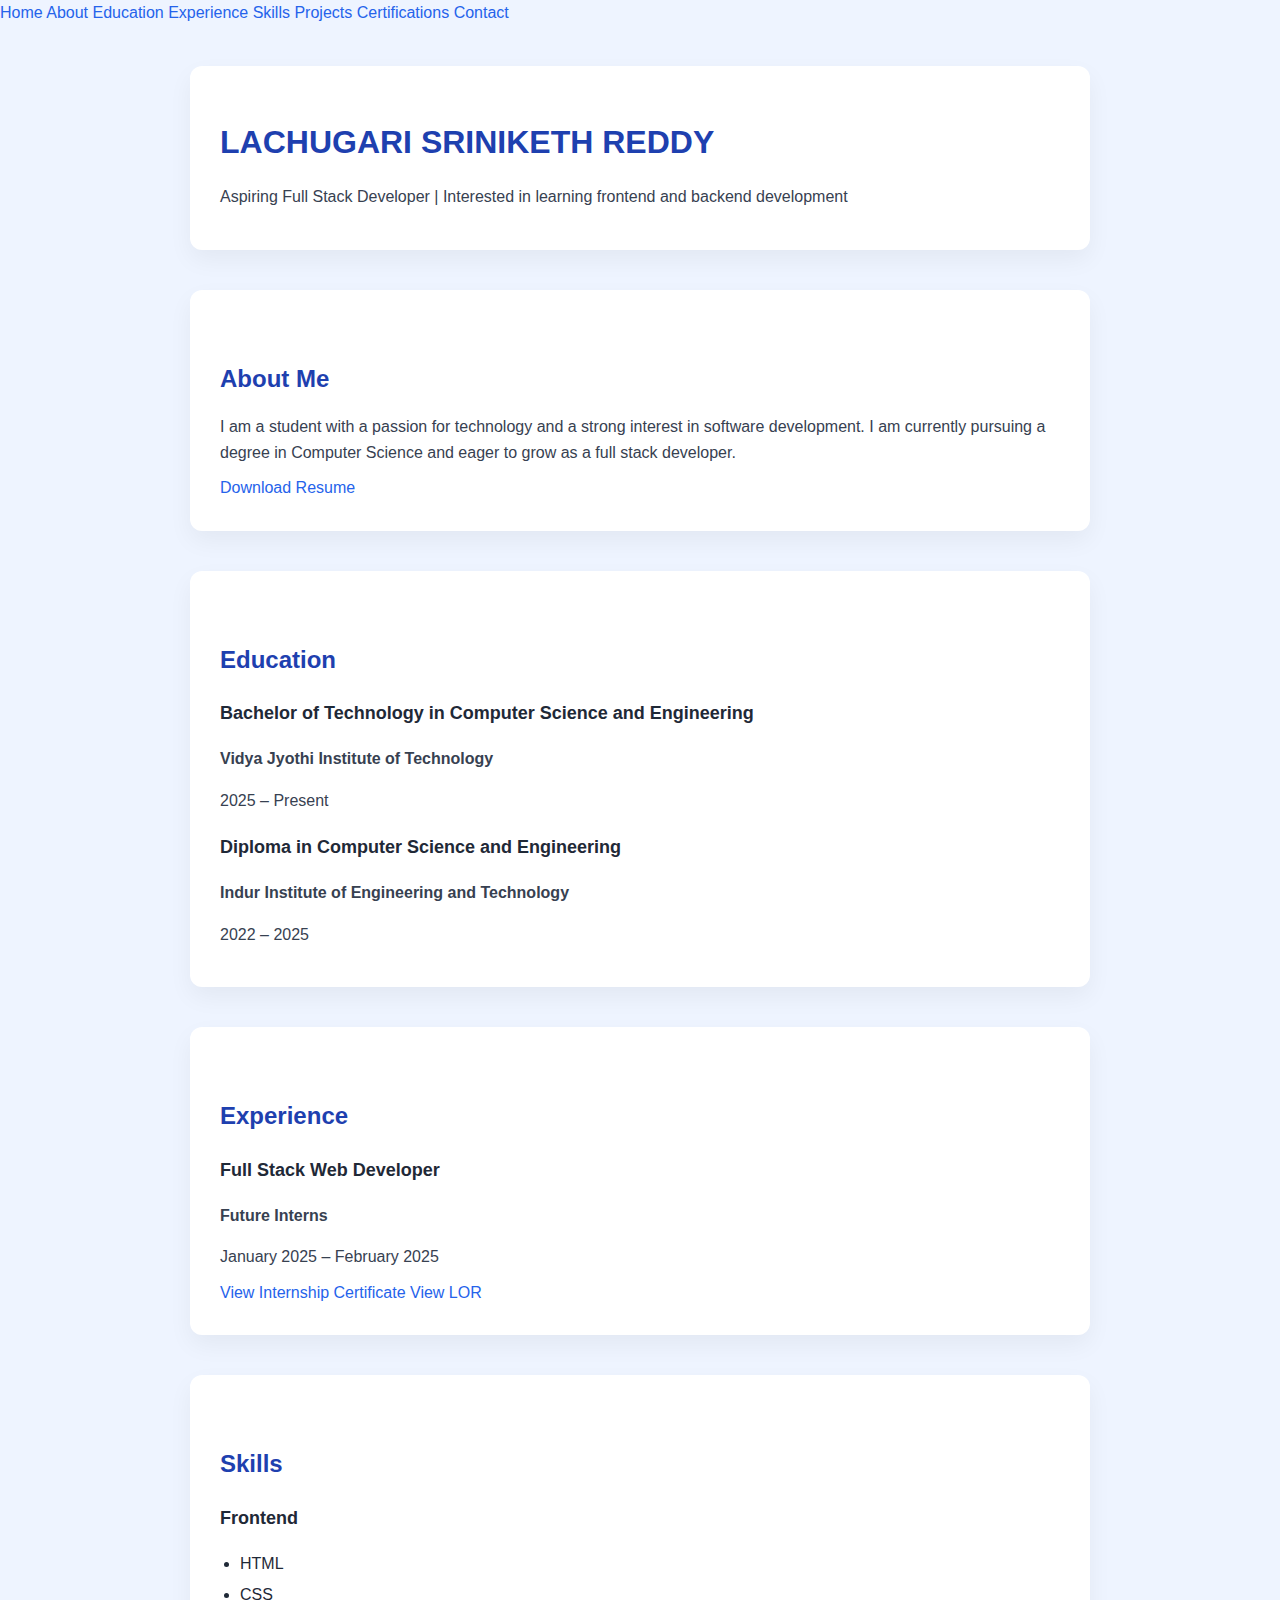
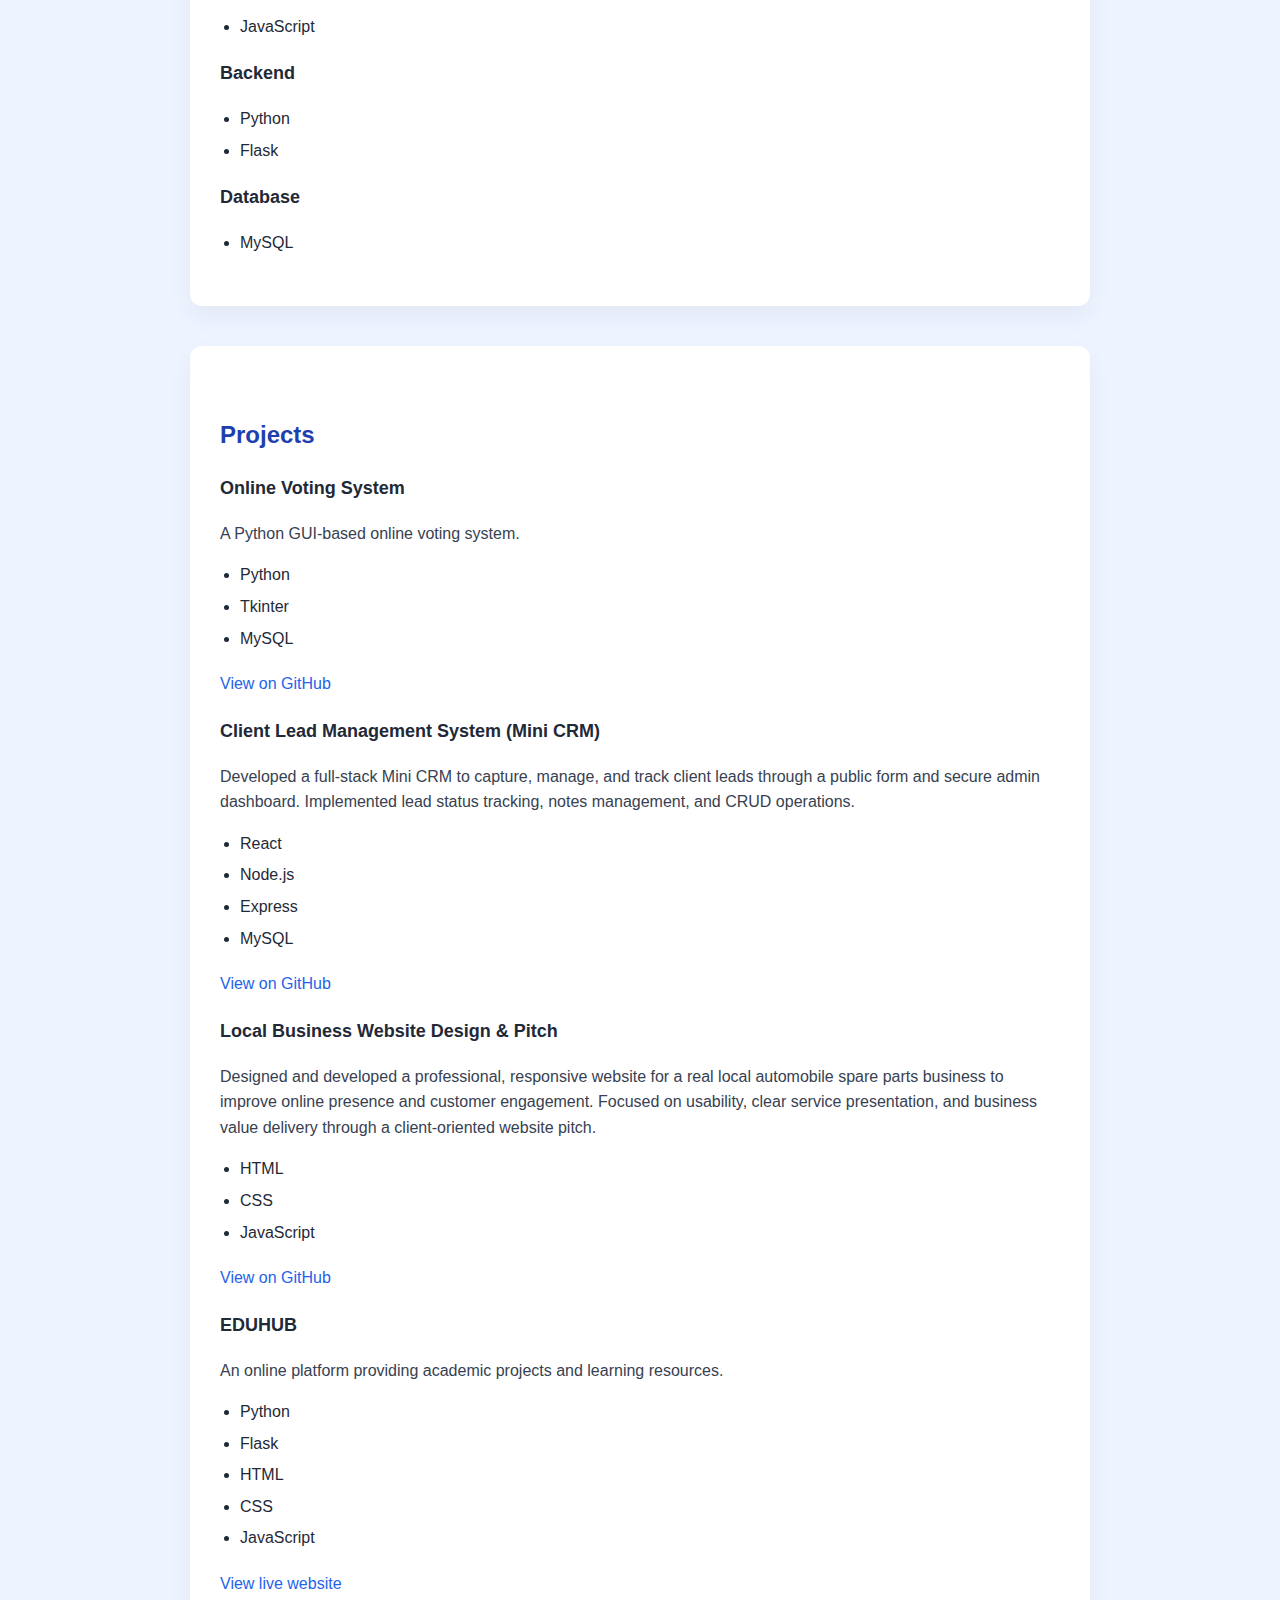
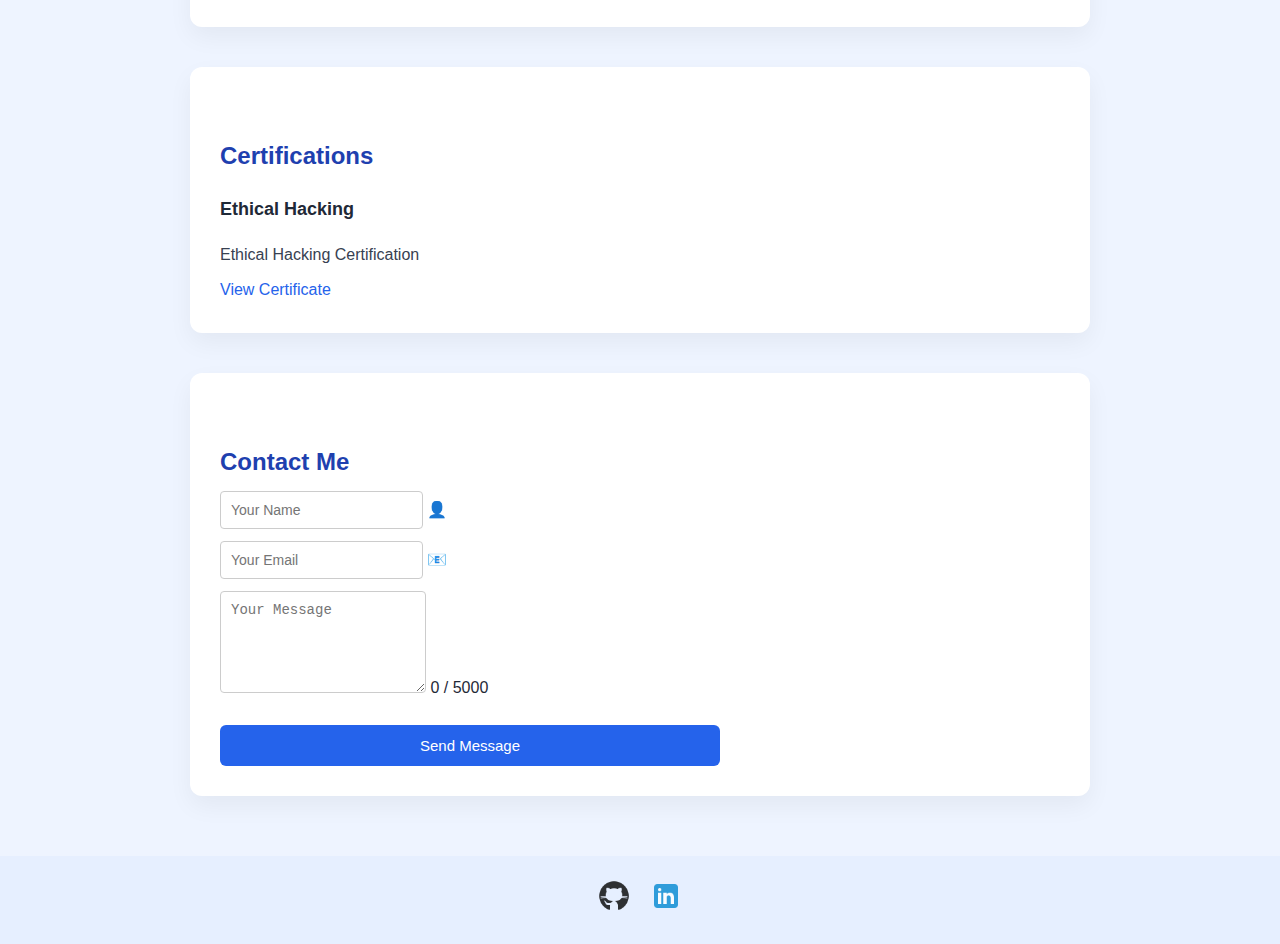
<file: index.html>
<!DOCTYPE html>
<html lang="en">

<head>
    <meta charset="UTF-8">
    <meta name="viewport" content="width=device-width, initial-scale=1.0">
    <meta name="description" content="L. Sriniketh Reddy - Aspiring Full Stack Developer Portfolio">
    <title>L. Sriniketh Reddy | Portfolio</title>
    <link rel="stylesheet" href="static/style.css">
    <script src="https://web3forms.com/client/script.js" async defer></script>
</head>

<body>

    <!-- Navigation Bar -->
    <nav class="nav-bar">
        <a href="#home">Home</a>
        <a href="#about">About</a>
        <a href="#education">Education</a>
        <a href="#experience">Experience</a>
        <a href="#skills">Skills</a>
        <a href="#projects">Projects</a>
        <a href="#certifications">Certifications</a>
        <a href="#contact">Contact</a>
    </nav>

    <!-- Home -->
    <section id="home">
        <h1>LACHUGARI SRINIKETH REDDY</h1>
        <p>Aspiring Full Stack Developer | Interested in learning frontend and backend development</p>
    </section>

    <!-- About -->
    <section id="about">
        <h2>About Me</h2>
        <p>
            I am a student with a passion for technology and a strong interest in software development.
            I am currently pursuing a degree in Computer Science and eager to grow as a full stack developer.
        </p>
        <a href="assets/LACHUGARI_SRINIKETH_REDDY_RESUME_CSE.pdf" target="_blank" class="btn-resume">Download
            Resume</a>
    </section>

    <!-- Education -->
    <section id="education">
        <h2>Education</h2>
        <div class="cards">
            <div class="card">
                <h3>Bachelor of Technology in Computer Science and Engineering</h3>
                <p><strong>Vidya Jyothi Institute of Technology</strong></p>
                <p>2025 – Present</p>
            </div>
            <div class="card">
                <h3>Diploma in Computer Science and Engineering</h3>
                <p><strong>Indur Institute of Engineering and Technology</strong></p>
                <p>2022 – 2025</p>
            </div>
        </div>
    </section>

    <!-- Experience -->
    <section id="experience">
        <h2>Experience</h2>
        <div class="cards">
            <div class="card experience-card">
                <h3>Full Stack Web Developer</h3>
                <p><strong>Future Interns</strong></p>
                <p class="experience-duration">January 2025 – February 2025</p>
                <div class="experience-buttons">
                    <a href="assets/LACHUGARI SRINIKETH REDDY Internship Certificate.pdf" target="_blank"
                        class="btn-card">View Internship Certificate</a>
                    <a href="assets/LACHUGARI SRINIKETH REDDY LoR.pdf" target="_blank" class="btn-card">View LOR</a>
                </div>
            </div>
        </div>
    </section>

    <!-- Skills -->
    <section id="skills">
        <h2>Skills</h2>
        <div class="cards">
            <div class="card">
                <h3>Frontend</h3>
                <ul>
                    <li>HTML</li>
                    <li>CSS</li>
                    <li>JavaScript</li>
                </ul>
            </div>

            <div class="card">
                <h3>Backend</h3>
                <ul>
                    <li>Python</li>
                    <li>Flask</li>
                </ul>
            </div>

            <div class="card">
                <h3>Database</h3>
                <ul>
                    <li>MySQL</li>
                </ul>
            </div>
        </div>
    </section>

    <!-- Projects -->
    <section id="projects">
        <h2>Projects</h2>
        <div class="cards">
            <div class="card">
                <h3>Online Voting System</h3>
                <p>A Python GUI-based online voting system.</p>
                <ul>
                    <li>Python</li>
                    <li>Tkinter</li>
                    <li>MySQL</li>
                </ul>
                <a href="https://github.com/LSRINIKETHREDDY/Online-Voting-System" target="_blank" class="btn-card">View
                    on GitHub</a>
            </div>
            <div class="card">
                <h3>Client Lead Management System (Mini CRM)</h3>
                <p>Developed a full-stack Mini CRM to capture, manage, and track client leads through a public form and
                    secure admin dashboard. Implemented lead status tracking, notes management, and CRUD operations.</p>
                <ul>
                    <li>React</li>
                    <li>Node.js</li>
                    <li>Express</li>
                    <li>MySQL</li>
                </ul>
                <a href="https://github.com/LSRINIKETHREDDY/FUTURE_FS_02" target="_blank" class="btn-card">View on
                    GitHub</a>
            </div>

            <div class="card">
                <h3>Local Business Website Design &amp; Pitch</h3>
                <p>Designed and developed a professional, responsive website for a real local automobile spare parts
                    business to improve online presence and customer engagement. Focused on usability, clear service
                    presentation, and business value delivery through a client-oriented website pitch.</p>
                <ul>
                    <li>HTML</li>
                    <li>CSS</li>
                    <li>JavaScript</li>
                </ul>
                <a href="https://github.com/LSRINIKETHREDDY/FUTURE_FS_03" target="_blank" class="btn-card">View on
                    GitHub</a>
            </div>

            <div class="card">
                <h3>EDUHUB</h3>
                <p>An online platform providing academic projects and learning resources.</p>
                <ul>
                    <li>Python</li>
                    <li>Flask</li>
                    <li>HTML</li>
                    <li>CSS</li>
                    <li>JavaScript</li>
                </ul>
                <a href="https://eduhub-4gi7.onrender.com/" target="_blank" class="btn-card">View live website</a>
            </div>
        </div>
    </section>

    <!-- Certifications -->
    <section id="certifications">
        <h2>Certifications</h2>
        <div class="cards">
            <div class="card">
                <h3>Ethical Hacking</h3>
                <p>Ethical Hacking Certification</p>
                <a href="assets/ethical_hacking_certificate.pdf" target="_blank" class="btn-card">View
                    Certificate</a>
            </div>
        </div>
    </section>

    <!-- Contact -->
    <section id="contact">
        <h2>Contact Me</h2>

        <!-- Notification -->
        <div id="contact-notification" class="flash-message" style="display:none;"></div>

        <form class="contact-form" id="contactForm">
            <!-- Web3Forms Access Key — Replace with YOUR key from https://web3forms.com -->
            <input type="hidden" name="access_key" value="f708d3bc-1bb0-42b7-98bd-a9ea9c0dce03">
            <input type="hidden" name="subject" value="New Portfolio Contact Message">
            <input type="hidden" name="from_name" value="Portfolio Contact Form">
            <!-- Honeypot spam protection -->
            <input type="checkbox" name="botcheck" class="hidden" style="display:none;">

            <div class="input-group">
                <input type="text" name="name" id="contact-name" placeholder="Your Name" maxlength="100" required>
                <span class="input-icon">👤</span>
            </div>
            <div class="input-group">
                <input type="email" name="email" id="contact-email" placeholder="Your Email" required>
                <span class="input-icon">📧</span>
            </div>
            <div class="input-group">
                <textarea name="message" id="contact-message" rows="5" placeholder="Your Message" maxlength="5000"
                    required></textarea>
                <span class="char-count" id="charCount">0 / 5000</span>
            </div>
            <div class="h-captcha" data-captcha="true"></div>
            <button type="submit" id="contact-submit">
                <span class="btn-text">Send Message</span>
                <span class="btn-loader" style="display:none;">
                    <svg width="20" height="20" viewBox="0 0 24 24" fill="none" xmlns="http://www.w3.org/2000/svg">
                        <circle cx="12" cy="12" r="10" stroke="white" stroke-width="3" stroke-dasharray="31.4 31.4"
                            stroke-linecap="round">
                            <animateTransform attributeName="transform" type="rotate" dur="1s" from="0 12 12"
                                to="360 12 12" repeatCount="indefinite" />
                        </circle>
                    </svg>
                    Sending...
                </span>
            </button>
        </form>
    </section>

    <!-- Footer -->
    <footer>
        <a href="https://github.com/LSRINIKETHREDDY" target="_blank">
            <img src="assets/icons/github.png" alt="GitHub" class="icon-github">
        </a>
        <a href="https://www.linkedin.com/in/lsrinikethreddy/" target="_blank">
            <img src="assets/icons/linkedin.png" alt="LinkedIn" class="icon-linkedin">
        </a>
    </footer>

    <!-- Active Nav + Contact Form Script -->
    <script>
        // ============ ACTIVE NAV HIGHLIGHT ============
        const sections = document.querySelectorAll("section");
        const navLinks = document.querySelectorAll(".nav-bar a");

        window.addEventListener("scroll", () => {
            let current = "";
            const isAtBottom = (window.innerHeight + window.scrollY) >= document.body.offsetHeight - 50;

            if (isAtBottom) {
                current = "contact";
            } else {
                sections.forEach(section => {
                    const sectionTop = section.offsetTop - 100;
                    if (window.scrollY >= sectionTop) {
                        current = section.getAttribute("id");
                    }
                });
            }

            navLinks.forEach(link => {
                link.classList.remove("active");
                if (link.getAttribute("href") === `#${current}`) {
                    link.classList.add("active");
                }
            });
        });

        // ============ CONTACT FORM — WEB3FORMS ============
        const contactForm = document.getElementById("contactForm");
        const submitBtn = document.getElementById("contact-submit");
        const btnText = submitBtn.querySelector(".btn-text");
        const btnLoader = submitBtn.querySelector(".btn-loader");
        const notification = document.getElementById("contact-notification");
        const messageTextarea = document.getElementById("contact-message");
        const charCount = document.getElementById("charCount");

        // Character counter
        messageTextarea.addEventListener("input", () => {
            const len = messageTextarea.value.length;
            charCount.textContent = `${len} / 5000`;
            if (len > 4500) {
                charCount.style.color = "#ff4d4d";
            } else {
                charCount.style.color = "var(--text-dim)";
            }
        });

        // Show notification
        function showNotification(message, type) {
            notification.textContent = message;
            notification.className = `flash-message ${type}`;
            notification.style.display = "block";

            setTimeout(() => {
                notification.style.opacity = "0";
                notification.style.transform = "translateY(-10px)";
                setTimeout(() => {
                    notification.style.display = "none";
                    notification.style.opacity = "1";
                    notification.style.transform = "translateY(0)";
                }, 300);
            }, 5000);
        }

        // AJAX form submission to Web3Forms
        contactForm.addEventListener("submit", async (e) => {
            e.preventDefault();

            // Show loading state
            btnText.style.display = "none";
            btnLoader.style.display = "inline-flex";
            submitBtn.disabled = true;
            submitBtn.style.opacity = "0.7";

            const formData = new FormData(contactForm);
            const jsonData = Object.fromEntries(formData);

            try {
                const response = await fetch("https://api.web3forms.com/submit", {
                    method: "POST",
                    headers: {
                        "Content-Type": "application/json",
                        "Accept": "application/json"
                    },
                    body: JSON.stringify(jsonData)
                });

                const data = await response.json();

                if (data.success) {
                    showNotification("Message sent successfully! I'll get back to you soon. ✨", "success");
                    contactForm.reset();
                    charCount.textContent = "0 / 5000";
                } else {
                    showNotification(data.message || "Something went wrong. Please try again.", "error");
                }
            } catch (error) {
                showNotification("Network error. Please check your connection and try again.", "error");
            } finally {
                btnText.style.display = "inline";
                btnLoader.style.display = "none";
                submitBtn.disabled = false;
                submitBtn.style.opacity = "1";
            }
        });
    </script>

</body>

</html>
</file>
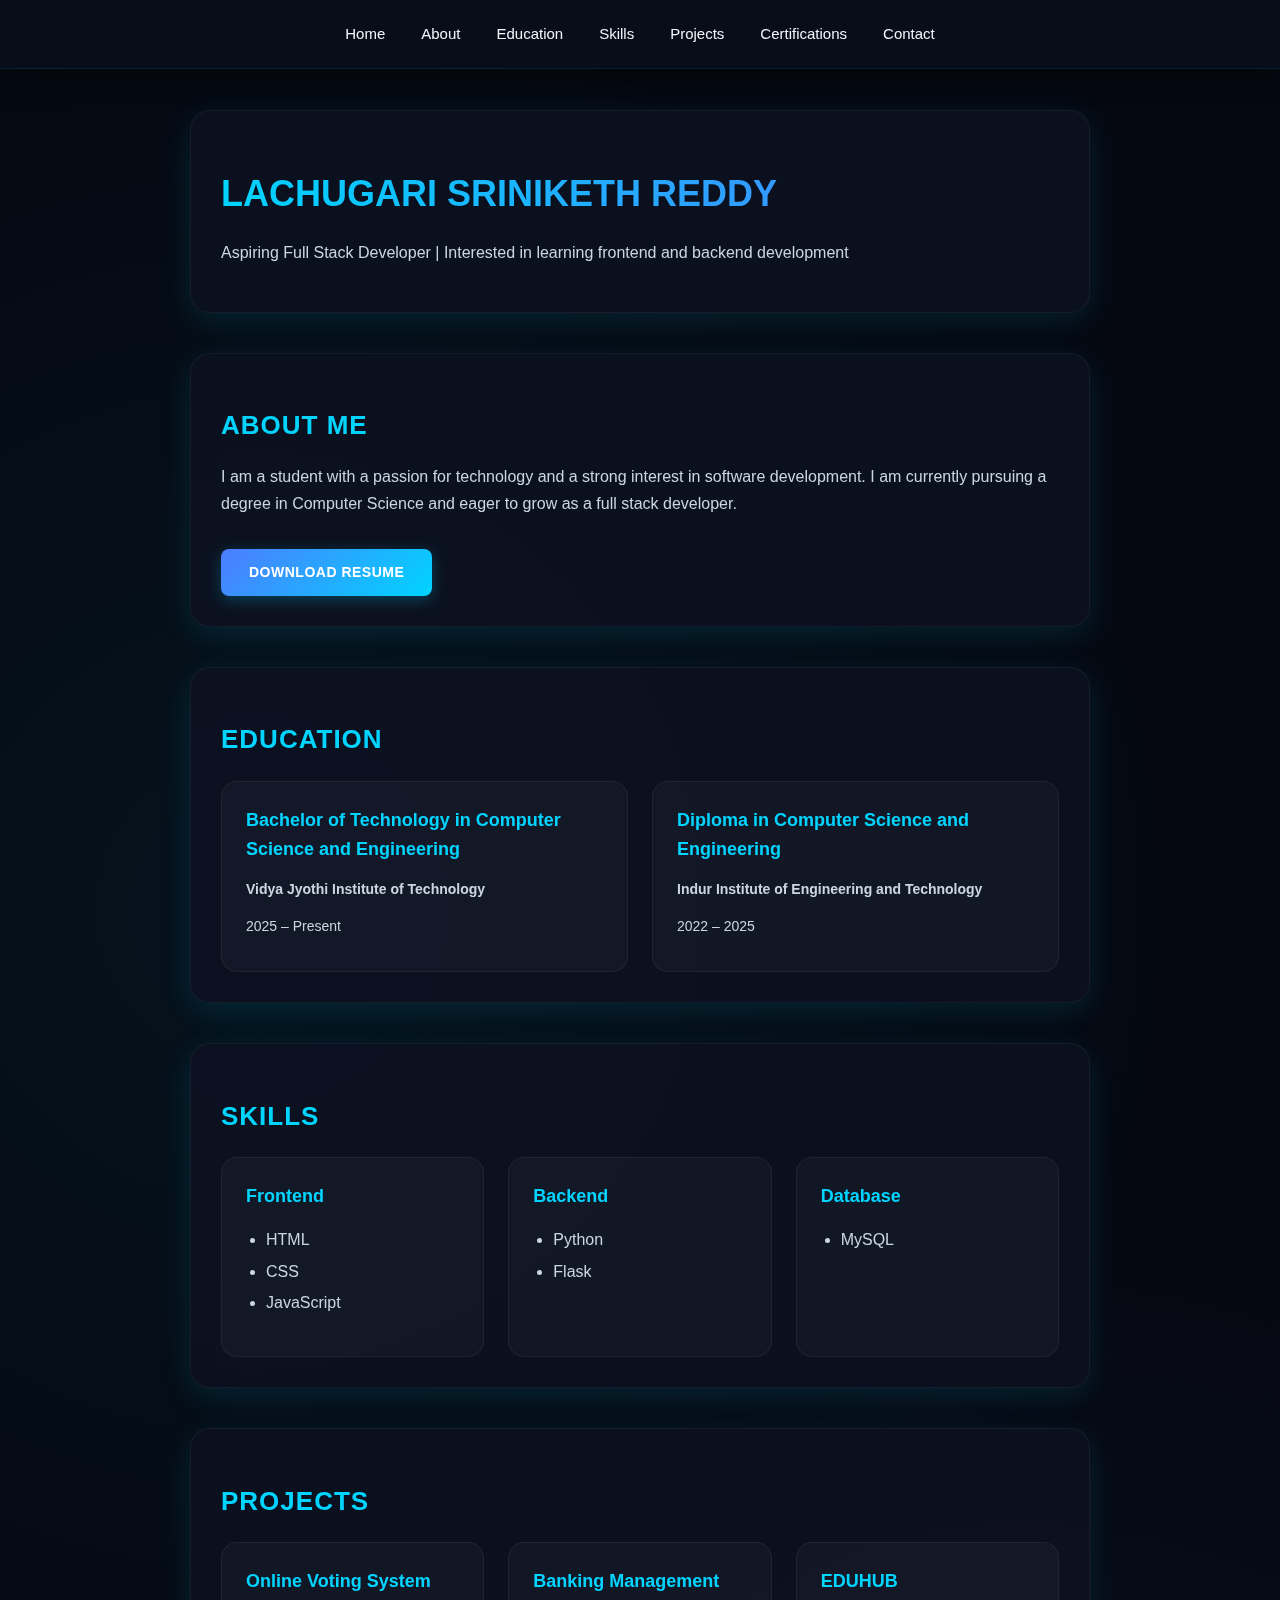
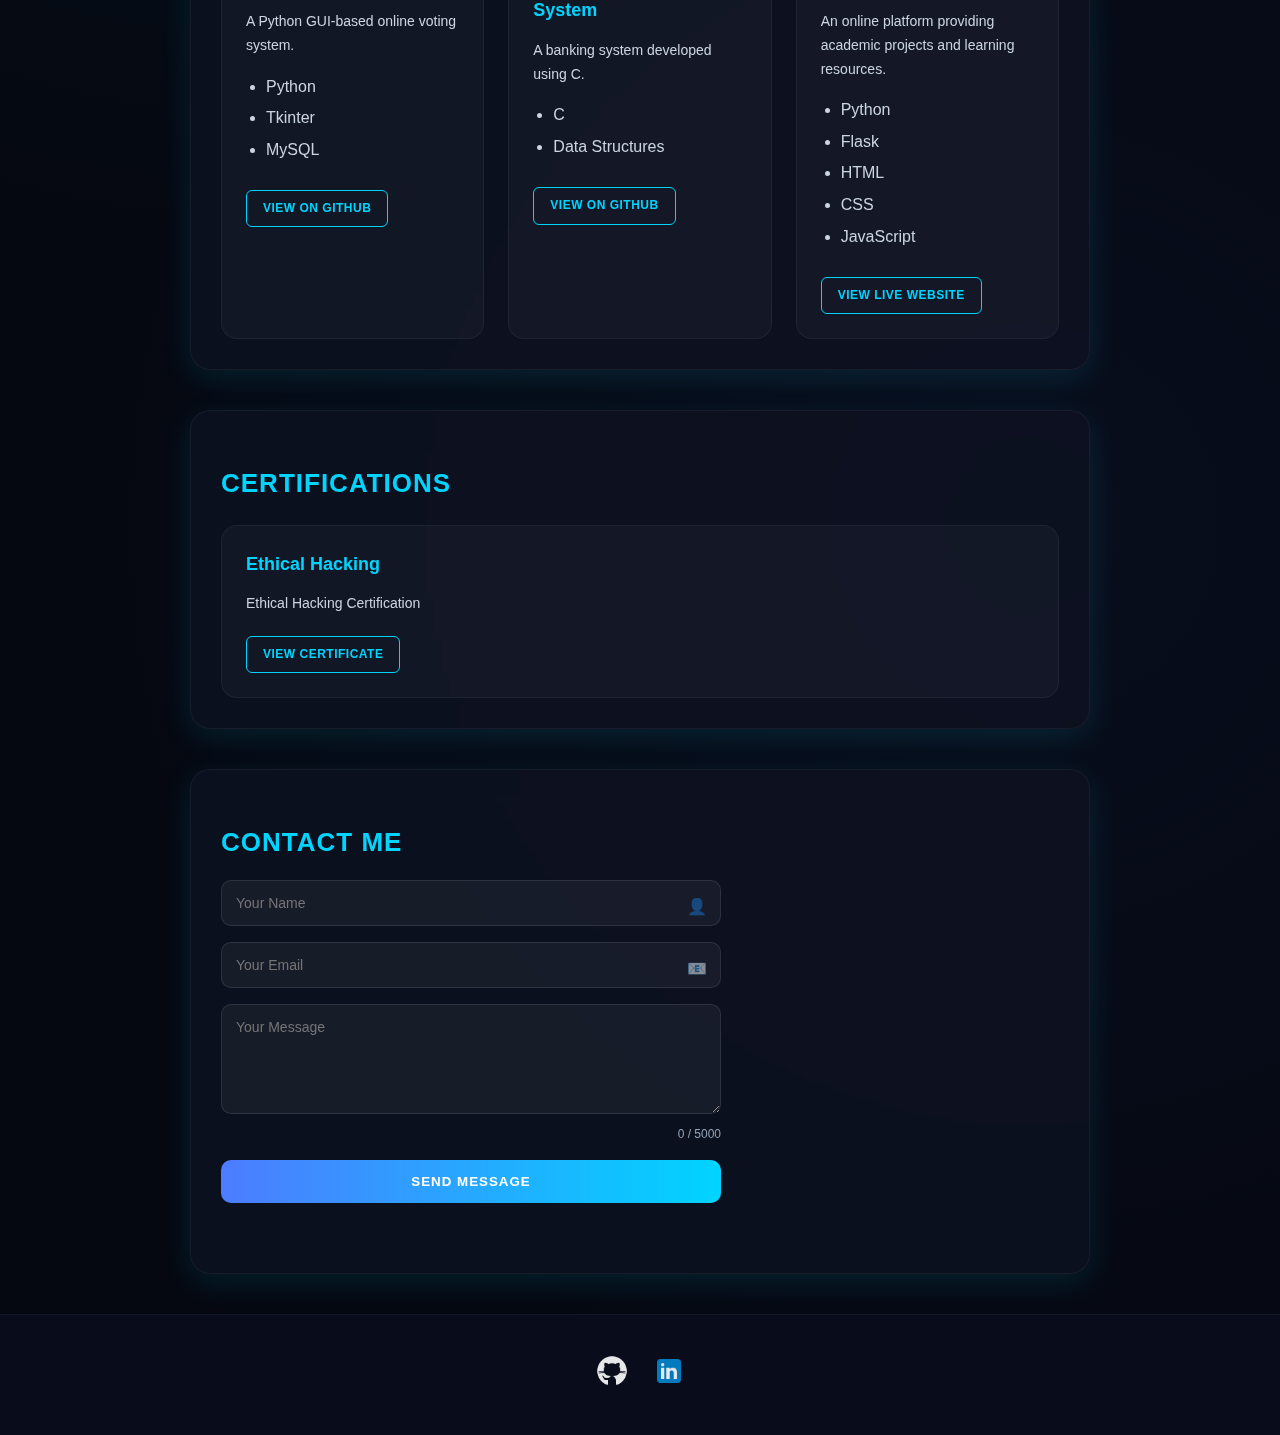
<file: docs/index.html>
<!DOCTYPE html>
<html lang="en">

<head>
    <meta charset="UTF-8">
    <meta name="viewport" content="width=device-width, initial-scale=1.0">
    <meta name="description" content="L. Sriniketh Reddy - Aspiring Full Stack Developer Portfolio">
    <title>L. Sriniketh Reddy | Portfolio</title>
    <link rel="stylesheet" href="static/style.css">
</head>

<body>

    <!-- Navigation Bar -->
    <nav class="nav-bar">
        <a href="#home">Home</a>
        <a href="#about">About</a>
        <a href="#education">Education</a>
        <a href="#skills">Skills</a>
        <a href="#projects">Projects</a>
        <a href="#certifications">Certifications</a>
        <a href="#contact">Contact</a>
    </nav>

    <!-- Home -->
    <section id="home">
        <h1>LACHUGARI SRINIKETH REDDY</h1>
        <p>Aspiring Full Stack Developer | Interested in learning frontend and backend development</p>
    </section>

    <!-- About -->
    <section id="about">
        <h2>About Me</h2>
        <p>
            I am a student with a passion for technology and a strong interest in software development.
            I am currently pursuing a degree in Computer Science and eager to grow as a full stack developer.
        </p>
        <a href="assets/LACHUGARI_SRINIKETH_REDDY_RESUME_CSE.pdf" target="_blank" class="btn-resume">Download
            Resume</a>
    </section>

    <!-- Education -->
    <section id="education">
        <h2>Education</h2>
        <div class="cards">
            <div class="card">
                <h3>Bachelor of Technology in Computer Science and Engineering</h3>
                <p><strong>Vidya Jyothi Institute of Technology</strong></p>
                <p>2025 – Present</p>
            </div>
            <div class="card">
                <h3>Diploma in Computer Science and Engineering</h3>
                <p><strong>Indur Institute of Engineering and Technology</strong></p>
                <p>2022 – 2025</p>
            </div>
        </div>
    </section>

    <!-- Skills -->
    <section id="skills">
        <h2>Skills</h2>
        <div class="cards">
            <div class="card">
                <h3>Frontend</h3>
                <ul>
                    <li>HTML</li>
                    <li>CSS</li>
                    <li>JavaScript</li>
                </ul>
            </div>

            <div class="card">
                <h3>Backend</h3>
                <ul>
                    <li>Python</li>
                    <li>Flask</li>
                </ul>
            </div>

            <div class="card">
                <h3>Database</h3>
                <ul>
                    <li>MySQL</li>
                </ul>
            </div>
        </div>
    </section>

    <!-- Projects -->
    <section id="projects">
        <h2>Projects</h2>
        <div class="cards">
            <div class="card">
                <h3>Online Voting System</h3>
                <p>A Python GUI-based online voting system.</p>
                <ul>
                    <li>Python</li>
                    <li>Tkinter</li>
                    <li>MySQL</li>
                </ul>
                <a href="https://github.com/LSRINIKETHREDDY/Online-Voting-System" target="_blank" class="btn-card">View
                    on GitHub</a>
            </div>

            <div class="card">
                <h3>Banking Management System</h3>
                <p>A banking system developed using C.</p>
                <ul>
                    <li>C</li>
                    <li>Data Structures</li>
                </ul>
                <a href="https://github.com/LSRINIKETHREDDY/Banking-Management-System" target="_blank"
                    class="btn-card">View on GitHub</a>
            </div>

            <div class="card">
                <h3>EDUHUB</h3>
                <p>An online platform providing academic projects and learning resources.</p>
                <ul>
                    <li>Python</li>
                    <li>Flask</li>
                    <li>HTML</li>
                    <li>CSS</li>
                    <li>JavaScript</li>
                </ul>
                <a href="https://eduhub-4gi7.onrender.com/" target="_blank" class="btn-card">View live website</a>
            </div>
        </div>
    </section>

    <!-- Certifications -->
    <section id="certifications">
        <h2>Certifications</h2>
        <div class="cards">
            <div class="card">
                <h3>Ethical Hacking</h3>
                <p>Ethical Hacking Certification</p>
                <a href="assets/ethical_hacking_certificate.pdf" target="_blank" class="btn-card">View
                    Certificate</a>
            </div>
        </div>
    </section>

    <!-- Contact -->
    <section id="contact">
        <h2>Contact Me</h2>

        <!-- Notification -->
        <div id="contact-notification" class="flash-message" style="display:none;"></div>

        <form class="contact-form" id="contactForm">
            <!-- Web3Forms Access Key — Replace with YOUR key from https://web3forms.com -->
            <input type="hidden" name="access_key" value="f708d3bc-1bb0-42b7-98bd-a9ea9c0dce03">
            <input type="hidden" name="subject" value="New Portfolio Contact Message">
            <input type="hidden" name="from_name" value="Portfolio Contact Form">
            <!-- Honeypot spam protection -->
            <input type="checkbox" name="botcheck" class="hidden" style="display:none;">

            <div class="input-group">
                <input type="text" name="name" id="contact-name" placeholder="Your Name" maxlength="100" required>
                <span class="input-icon">👤</span>
            </div>
            <div class="input-group">
                <input type="email" name="email" id="contact-email" placeholder="Your Email" required>
                <span class="input-icon">📧</span>
            </div>
            <div class="input-group">
                <textarea name="message" id="contact-message" rows="5" placeholder="Your Message" maxlength="5000"
                    required></textarea>
                <span class="char-count" id="charCount">0 / 5000</span>
            </div>
            <button type="submit" id="contact-submit">
                <span class="btn-text">Send Message</span>
                <span class="btn-loader" style="display:none;">
                    <svg width="20" height="20" viewBox="0 0 24 24" fill="none" xmlns="http://www.w3.org/2000/svg">
                        <circle cx="12" cy="12" r="10" stroke="white" stroke-width="3" stroke-dasharray="31.4 31.4"
                            stroke-linecap="round">
                            <animateTransform attributeName="transform" type="rotate" dur="1s" from="0 12 12"
                                to="360 12 12" repeatCount="indefinite" />
                        </circle>
                    </svg>
                    Sending...
                </span>
            </button>
        </form>
    </section>

    <!-- Footer -->
    <footer>
        <a href="https://github.com/LSRINIKETHREDDY" target="_blank">
            <img src="assets/icons/github.png" alt="GitHub" class="icon-github">
        </a>
        <a href="https://www.linkedin.com/in/lsrinikethreddy/" target="_blank">
            <img src="assets/icons/linkedin.png" alt="LinkedIn" class="icon-linkedin">
        </a>
    </footer>

    <!-- Active Nav + Contact Form Script -->
    <script>
        // ============ ACTIVE NAV HIGHLIGHT ============
        const sections = document.querySelectorAll("section");
        const navLinks = document.querySelectorAll(".nav-bar a");

        window.addEventListener("scroll", () => {
            let current = "";
            const isAtBottom = (window.innerHeight + window.scrollY) >= document.body.offsetHeight - 50;

            if (isAtBottom) {
                current = "contact";
            } else {
                sections.forEach(section => {
                    const sectionTop = section.offsetTop - 100;
                    if (window.scrollY >= sectionTop) {
                        current = section.getAttribute("id");
                    }
                });
            }

            navLinks.forEach(link => {
                link.classList.remove("active");
                if (link.getAttribute("href") === `#${current}`) {
                    link.classList.add("active");
                }
            });
        });

        // ============ CONTACT FORM — WEB3FORMS ============
        const contactForm = document.getElementById("contactForm");
        const submitBtn = document.getElementById("contact-submit");
        const btnText = submitBtn.querySelector(".btn-text");
        const btnLoader = submitBtn.querySelector(".btn-loader");
        const notification = document.getElementById("contact-notification");
        const messageTextarea = document.getElementById("contact-message");
        const charCount = document.getElementById("charCount");

        // Character counter
        messageTextarea.addEventListener("input", () => {
            const len = messageTextarea.value.length;
            charCount.textContent = `${len} / 5000`;
            if (len > 4500) {
                charCount.style.color = "#ff4d4d";
            } else {
                charCount.style.color = "var(--text-dim)";
            }
        });

        // Show notification
        function showNotification(message, type) {
            notification.textContent = message;
            notification.className = `flash-message ${type}`;
            notification.style.display = "block";

            setTimeout(() => {
                notification.style.opacity = "0";
                notification.style.transform = "translateY(-10px)";
                setTimeout(() => {
                    notification.style.display = "none";
                    notification.style.opacity = "1";
                    notification.style.transform = "translateY(0)";
                }, 300);
            }, 5000);
        }

        // AJAX form submission to Web3Forms
        contactForm.addEventListener("submit", async (e) => {
            e.preventDefault();

            // Show loading state
            btnText.style.display = "none";
            btnLoader.style.display = "inline-flex";
            submitBtn.disabled = true;
            submitBtn.style.opacity = "0.7";

            const formData = new FormData(contactForm);
            const jsonData = Object.fromEntries(formData);

            try {
                const response = await fetch("https://api.web3forms.com/submit", {
                    method: "POST",
                    headers: {
                        "Content-Type": "application/json",
                        "Accept": "application/json"
                    },
                    body: JSON.stringify(jsonData)
                });

                const data = await response.json();

                if (data.success) {
                    showNotification("Message sent successfully! I'll get back to you soon. ✨", "success");
                    contactForm.reset();
                    charCount.textContent = "0 / 5000";
                } else {
                    showNotification(data.message || "Something went wrong. Please try again.", "error");
                }
            } catch (error) {
                showNotification("Network error. Please check your connection and try again.", "error");
            } finally {
                btnText.style.display = "inline";
                btnLoader.style.display = "none";
                submitBtn.disabled = false;
                submitBtn.style.opacity = "1";
            }
        });
    </script>

</body>

</html>
</file>
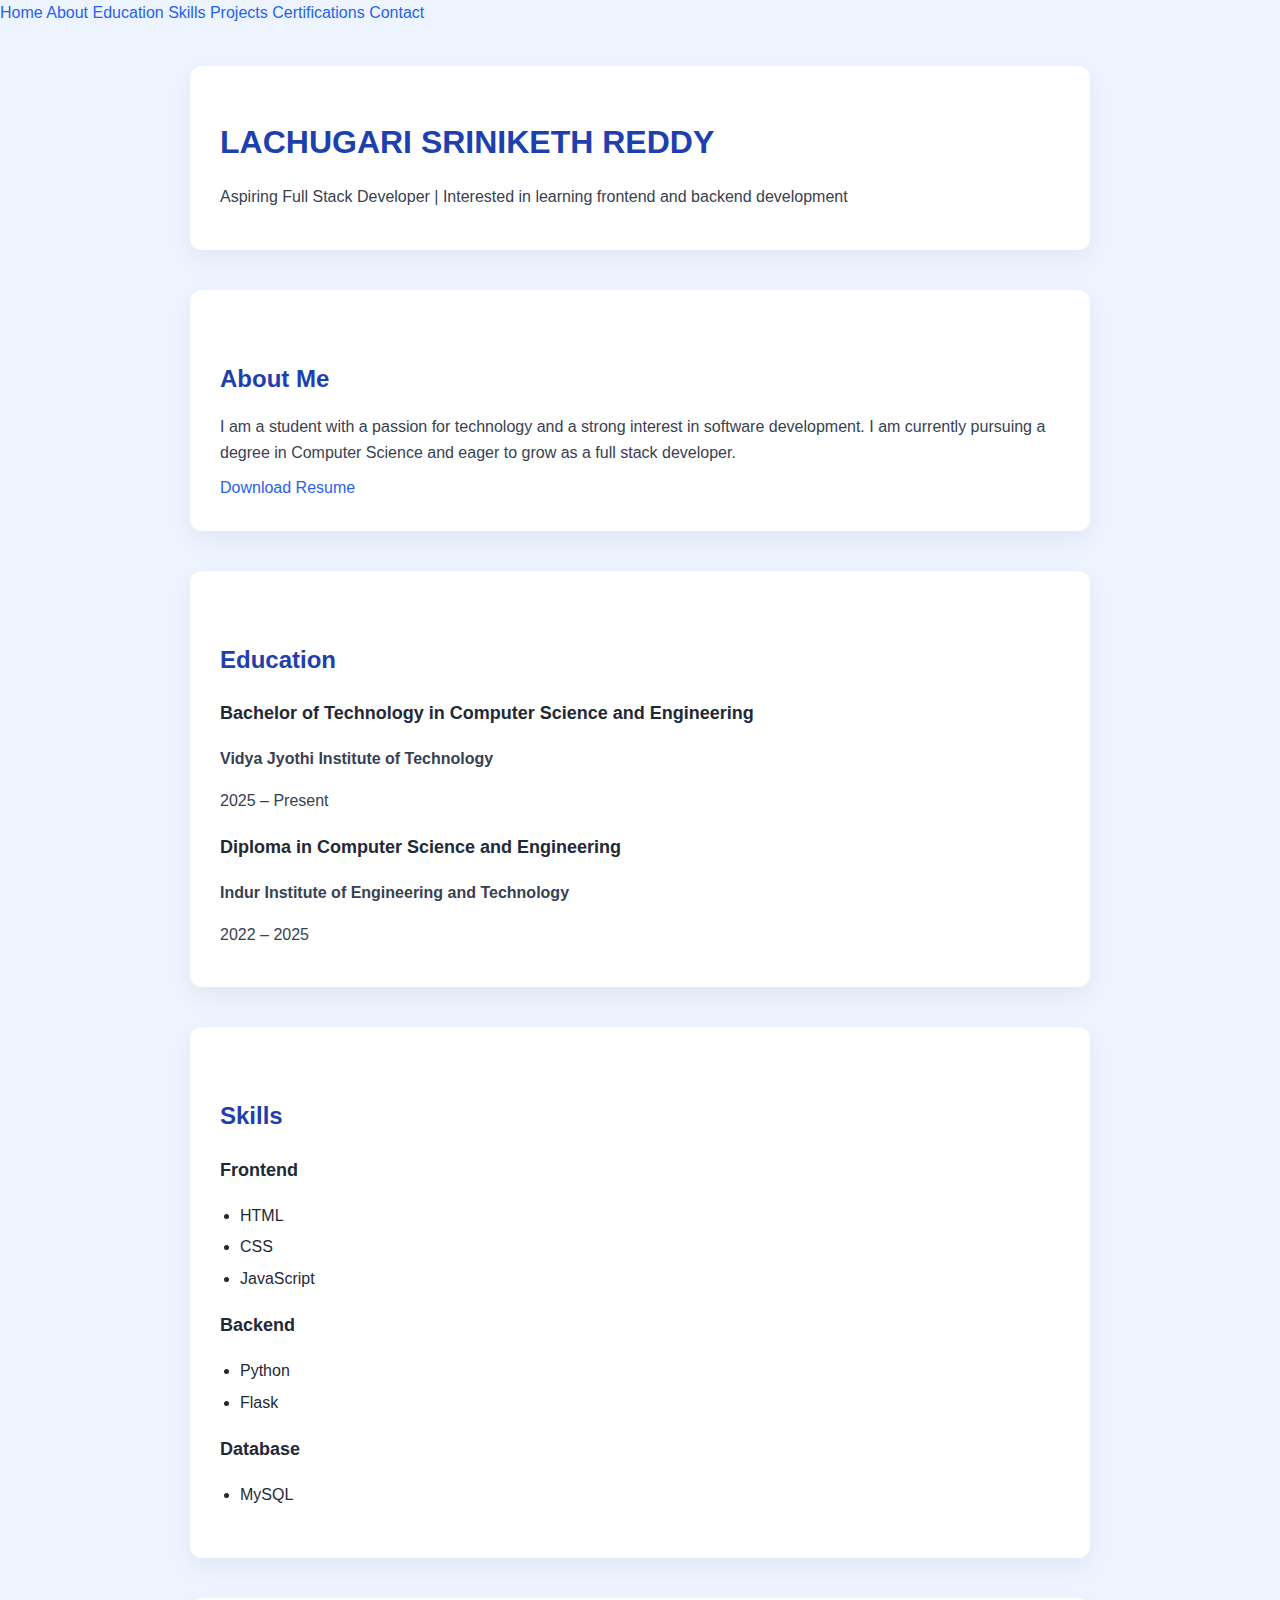
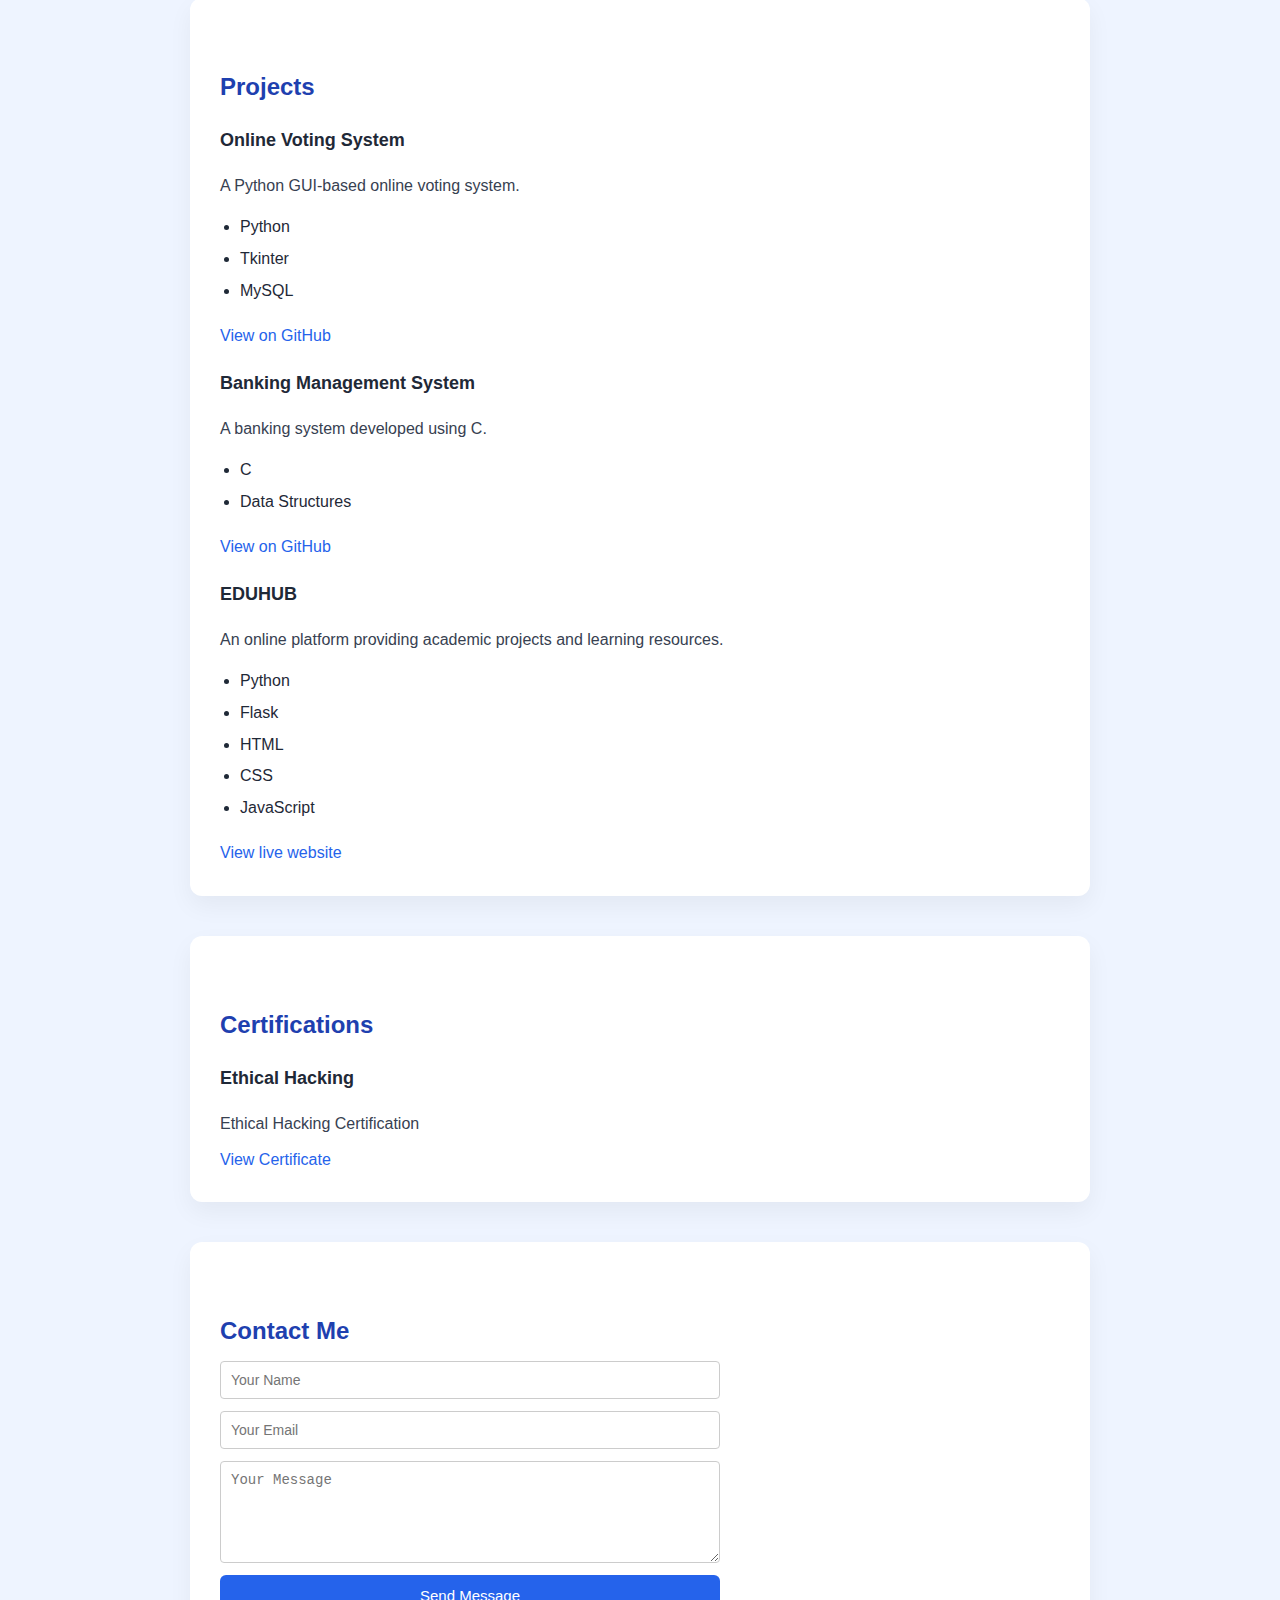
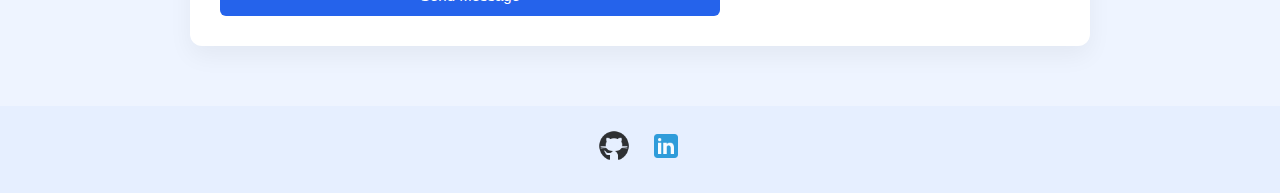
<file: mainpage.html>
<!DOCTYPE html>
<html lang="en">

<head>
    <meta charset="UTF-8">
    <title>L. Sriniketh Reddy | Portfolio</title>
    <link rel="stylesheet" href="static/style.css">
</head>

<body>

    <!-- Navigation Bar -->
    <nav class="nav-bar">
        <a href="#home">Home</a>
        <a href="#about">About</a>
        <a href="#education">Education</a>
        <a href="#skills">Skills</a>
        <a href="#projects">Projects</a>
        <a href="#certifications">Certifications</a>
        <a href="#contact">Contact</a>
    </nav>

    <!-- Home -->
    <section id="home">
        <h1>LACHUGARI SRINIKETH REDDY</h1>
        <p>Aspiring Full Stack Developer | Interested in learning frontend and backend development</p>
    </section>

    <!-- About -->
    <section id="about">
        <h2>About Me</h2>
        <p>
            I am a student with a passion for technology and a strong interest in software development.
            I am currently pursuing a degree in Computer Science and eager to grow as a full stack developer.
        </p>
        <a href="assets/sriniketh_reddy_resume.pdf" target="_blank" class="btn-resume">Download Resume</a>
    </section>

    <!-- Education -->
    <section id="education">
        <h2>Education</h2>
        <div class="cards">
            <div class="card">
                <h3>Bachelor of Technology in Computer Science and Engineering</h3>
                <p><strong>Vidya Jyothi Institute of Technology</strong></p>
                <p>2025 – Present</p>
            </div>
            <div class="card">
                <h3>Diploma in Computer Science and Engineering</h3>
                <p><strong>Indur Institute of Engineering and Technology</strong></p>
                <p>2022 – 2025</p>
            </div>
        </div>
    </section>

    <!-- Skills -->
    <section id="skills">
        <h2>Skills</h2>
        <div class="cards">
            <div class="card">
                <h3>Frontend</h3>
                <ul>
                    <li>HTML</li>
                    <li>CSS</li>
                    <li>JavaScript</li>
                </ul>
            </div>

            <div class="card">
                <h3>Backend</h3>
                <ul>
                    <li>Python</li>
                    <li>Flask</li>
                </ul>
            </div>

            <div class="card">
                <h3>Database</h3>
                <ul>
                    <li>MySQL</li>
                </ul>
            </div>
        </div>
    </section>

    <!-- Projects -->
    <section id="projects">
        <h2>Projects</h2>
        <div class="cards">
            <div class="card">
                <h3>Online Voting System</h3>
                <p>A Python GUI-based online voting system.</p>
                <ul>
                    <li>Python</li>
                    <li>Tkinter</li>
                    <li>MySQL</li>
                </ul>
                <a href="https://github.com/LSRINIKETHREDDY/Online-Voting-System" target="_blank" class="btn-card">View
                    on GitHub</a>
            </div>

            <div class="card">
                <h3>Banking Management System</h3>
                <p>A banking system developed using C.</p>
                <ul>
                    <li>C</li>
                    <li>Data Structures</li>
                </ul>
                <a href="https://github.com/LSRINIKETHREDDY/Banking-Management-System" target="_blank"
                    class="btn-card">View on GitHub</a>
            </div>

            <div class="card">
                <h3>EDUHUB</h3>
                <p>An online platform providing academic projects and learning resources.</p>
                <ul>
                    <li>Python</li>
                    <li>Flask</li>
                    <li>HTML</li>
                    <li>CSS</li>
                    <li>JavaScript</li>
                </ul>
                <a href="https://eduhub-4gi7.onrender.com/" target="_blank" class="btn-card">View live website</a>
            </div>
        </div>
    </section>

    <!-- Certifications -->
    <section id="certifications">
        <h2>Certifications</h2>
        <div class="cards">
            <div class="card">
                <h3>Ethical Hacking</h3>
                <p>Ethical Hacking Certification</p>
                <a href="assets/ethical_hacking_certificate.pdf" target="_blank" class="btn-card">View Certificate</a>
            </div>
        </div>
    </section>

    <!-- Contact -->
    <section id="contact">
        <h2>Contact Me</h2>
        <form class="contact-form">
            <input type="text" placeholder="Your Name" required>
            <input type="email" placeholder="Your Email" required>
            <textarea rows="5" placeholder="Your Message" required></textarea>
            <button type="button">Send Message</button>
        </form>
    </section>

    <!-- Footer -->
    <footer>
        <a href="https://github.com/LSRINIKETHREDDY" target="_blank">
            <img src="assets/icons/github.png" alt="GitHub" class="icon-github">
        </a>
        <a href="https://www.linkedin.com/in/lsrinikethreddy/" target="_blank">
            <img src="assets/icons/linkedin.png" alt="LinkedIn" class="icon-linkedin">
        </a>
    </footer>

    <!-- Active Nav Script -->
    <script>
        const sections = document.querySelectorAll("section");
        const navLinks = document.querySelectorAll(".nav-bar a");

        window.addEventListener("scroll", () => {
            let current = "";

            // Check if scrolled to the bottom of the page
            const isAtBottom = (window.innerHeight + window.scrollY) >= document.body.offsetHeight - 50;

            if (isAtBottom) {
                current = "contact";
            } else {
                sections.forEach(section => {
                    const sectionTop = section.offsetTop - 100;
                    if (window.scrollY >= sectionTop) {
                        current = section.getAttribute("id");
                    }
                });
            }

            navLinks.forEach(link => {
                link.classList.remove("active");
                if (link.getAttribute("href") === `#${current}`) {
                    link.classList.add("active");
                }
            });
        });
    </script>

</body>

</html>
</file>
<file: static/style.css>
* {
    box-sizing: border-box;
}

body {
    margin: 0;
    padding: 0;
    font-family: Arial, sans-serif;
    background-color: #eef4ff;
    /* soft modern blue */
    color: #1f2937;
    line-height: 1.6;
}

section {
    background-color: #ffffff;
    max-width: 900px;
    margin: 40px auto;
    padding: 30px;
    border-radius: 12px;
    box-shadow: 0 10px 25px rgba(0, 0, 0, 0.05);
}


h1 {
    font-size: 32px;
    margin-bottom: 10px;
}

h2 {
    font-size: 24px;
    margin-top: 40px;
    margin-bottom: 10px;
}

h3 {
    font-size: 18px;
    margin-top: 20px;
}

h1,
h2 {
    color: #1e40af;
    /* deep blue */
}

h3 {
    color: #1f2937;
}

p {
    color: #374151;
    margin-bottom: 10px;
}

ul {
    padding-left: 20px;
    margin-bottom: 20px;
}

li {
    margin-bottom: 6px;
}

.contact-form {
    display: flex;
    flex-direction: column;
    gap: 12px;
    max-width: 500px;
}

.contact-form input,
.contact-form textarea {
    padding: 10px;
    font-size: 14px;
    border: 1px solid #ccc;
    border-radius: 4px;
}

.contact-form button {
    padding: 12px;
    font-size: 15px;
    background-color: #2563eb;
    color: white;
    border: none;
    border-radius: 6px;
    cursor: pointer;
    transition: background-color 0.2s ease;
}

.contact-form button:hover {
    background-color: #1e40af;
}

@media (max-width: 600px) {
    h1 {
        font-size: 26px;
    }

    h2 {
        font-size: 20px;
    }

    section {
        margin: 20px auto;
    }

    .contact-form {
        max-width: 100%;
    }
}

footer {
    display: flex;
    justify-content: center;
    gap: 20px;
    padding: 24px 0;
    margin-top: 60px;
    background-color: #e6efff;
}

footer a img {
    width: 32px;
    height: auto;
    opacity: 0.8;
    transition: opacity 0.2s ease;
}

footer a img:hover {
    opacity: 1;
}

a {
    color: #2563eb;
    text-decoration: none;
}

a:hover {
    text-decoration: underline;
}
</file>
<file: docs/static/style.css>
/* ============================================
   CSS VARIABLES (Custom Properties)
   These are reusable values used throughout the CSS.
   Change these to quickly update the entire color scheme.
   ============================================ */
:root {
    --bg-color: #050811;
    /* Main dark background color */
    --section-bg: rgba(13, 18, 33, 0.85);
    /* Semi-transparent section background */
    --primary-neon: #00d4ff;
    /* Primary accent color (cyan) */
    --secondary-neon: #4d7cff;
    /* Secondary accent color (blue) */
    --text-main: #f1f5f9;
    /* Main text color (bright white) */
    --text-body: #cbd5e1;
    /* Body text color (slightly dimmer) */
    --text-dim: #94a3b8;
    /* Dimmed text for less important content */
    --glass-bg: rgba(10, 15, 30, 0.75);
    /* Glassmorphism background */
    --card-shadow: 0 8px 32px rgba(0, 212, 255, 0.12);
    /* Shadow for cards/sections */
    --card-glow: 0 0 20px rgba(0, 212, 255, 0.15);
    /* Glow effect on hover */
    --neon-glow: 0 0 15px rgba(0, 212, 255, 0.4);
    /* Strong neon glow */
}

/* ============================================
   RESET & BASE STYLES
   Basic styles applied to the entire page
   ============================================ */

/* Apply border-box to all elements (padding included in width) */
* {
    box-sizing: border-box;
}

/* Enable smooth scrolling when clicking anchor links */
html {
    scroll-behavior: smooth;
}

/* Main body styling */
body {
    margin: 0;
    /* Remove default margins */
    padding-top: 70px;
    /* Space for fixed navbar */
    font-family: 'Inter', Arial, sans-serif;
    /* Modern font with fallbacks */
    background-color: var(--bg-color);
    /* Dark background */
    /* Subtle gradient orbs in background for depth */
    background-image:
        radial-gradient(circle at 20% 30%, rgba(0, 212, 255, 0.05) 0%, transparent 40%),
        radial-gradient(circle at 80% 70%, rgba(77, 124, 255, 0.05) 0%, transparent 40%);
    color: var(--text-main);
    /* Default text color */
    line-height: 1.6;
    /* Comfortable line spacing */
}

/* ============================================
   SECTIONS
   Container styling for each page section
   ============================================ */
section {
    background-color: var(--section-bg);
    /* Semi-transparent dark background */
    max-width: 900px;
    /* Maximum width for readability */
    margin: 40px auto;
    /* Center horizontally with spacing */
    padding: 30px;
    /* Inner spacing */
    border-radius: 20px;
    /* Rounded corners */
    border: 1px solid rgba(255, 255, 255, 0.05);
    /* Subtle border */
    backdrop-filter: blur(10px);
    /* Blur effect (glassmorphism) */
    box-shadow: var(--card-shadow);
    /* Subtle shadow */
}

/* ============================================
   HEADINGS
   Typography for h1, h2, h3 elements
   ============================================ */

/* Main title (your name) - gradient text effect */
h1 {
    font-size: 36px;
    /* Gradient background for text */
    background: linear-gradient(90deg, var(--primary-neon), var(--secondary-neon));
    -webkit-background-clip: text;
    /* Clip gradient to text (Safari) */
    background-clip: text;
    /* Clip gradient to text (standard) */
    -webkit-text-fill-color: transparent;
    /* Make text transparent to show gradient */
    margin-bottom: 10px;
}

/* Section titles */
h2 {
    font-size: 26px;
    color: var(--primary-neon);
    /* Cyan color */
    margin-bottom: 16px;
    text-transform: uppercase;
    /* ALL CAPS */
    letter-spacing: 1px;
    /* Space between letters */
}

/* Card/subsection titles */
h3 {
    font-size: 19px;
    color: var(--text-main);
    /* White text */
    margin-top: 10px;
}

/* ============================================
   TEXT ELEMENTS
   Styling for paragraphs, lists, etc.
   ============================================ */

/* Paragraphs */
p {
    color: var(--text-body);
    /* Slightly dimmed white */
    line-height: 1.7;
    /* Extra line spacing for readability */
}

/* Unordered lists */
ul {
    padding-left: 20px;
    /* Indent list items */
}

/* List items */
li {
    color: var(--text-body);
    margin-bottom: 6px;
    /* Space between items */
}

/* ============================================
   LINKS
   Styling for all anchor (<a>) tags
   ============================================ */
a {
    color: var(--primary-neon);
    /* Cyan link color */
    text-decoration: none;
    /* No underline */
    transition: all 0.3s ease;
    /* Smooth hover animation */
}

a:hover {
    color: var(--secondary-neon);
    /* Change to blue on hover */
    text-shadow: 0 0 8px rgba(0, 212, 255, 0.4);
    /* Glowing effect */
}

/* ============================================
   RESUME BUTTON
   Styled button for Download Resume link
   ============================================ */
.btn-resume {
    display: inline-block;
    /* Allow padding/margin */
    margin-top: 16px;
    padding: 12px 28px;
    /* Inner spacing */
    /* Gradient background (blue to cyan) */
    background: linear-gradient(135deg, var(--secondary-neon), var(--primary-neon));
    color: #fff !important;
    /* White text (override link color) */
    font-weight: 600;
    /* Semi-bold */
    font-size: 14px;
    letter-spacing: 0.5px;
    /* Slight letter spacing */
    border-radius: 8px;
    /* Rounded corners */
    text-transform: uppercase;
    /* ALL CAPS */
    box-shadow: 0 4px 15px rgba(0, 212, 255, 0.25);
    /* Subtle glow shadow */
    transition: all 0.3s ease;
}

.btn-resume:hover {
    transform: translateY(-3px);
    /* Lift up on hover */
    box-shadow: 0 8px 25px rgba(0, 212, 255, 0.4);
    /* Stronger glow */
    text-shadow: none;
    /* Remove text glow from link hover */
}

/* ============================================
   NAVIGATION BAR
   Fixed header with navigation links
   ============================================ */
.nav-bar {
    position: fixed;
    /* Stay at top when scrolling */
    top: 0;
    left: 0;
    width: 100%;
    /* Full width */
    display: flex;
    /* Flexbox layout */
    justify-content: center;
    /* Center items horizontally */
    gap: 32px;
    /* Space between nav links */
    padding: 16px 0;
    background: var(--glass-bg);
    /* Semi-transparent background */
    backdrop-filter: blur(16px);
    /* Blur content behind (glassmorphism) */
    -webkit-backdrop-filter: blur(16px);
    /* Safari support */
    border-bottom: 1px solid rgba(0, 212, 255, 0.1);
    /* Subtle cyan bottom border */
    box-shadow: 0 4px 30px rgba(0, 0, 0, 0.5);
    /* Drop shadow */
    z-index: 1000;
    /* Above all other content */
}

/* Navigation links */
.nav-bar a {
    color: var(--text-main);
    /* White text */
    font-weight: 500;
    /* Medium weight */
    font-size: 15px;
    text-decoration: none;
    position: relative;
    /* For positioning the underline */
    padding: 6px 2px;
    transition: all 0.3s ease;
}

/* Nav link hover state */
.nav-bar a:hover {
    color: var(--primary-neon);
    /* Turn cyan on hover */
    text-shadow: 0 0 8px rgba(0, 212, 255, 0.6);
    /* Glowing effect */
}

/* Animated underline (hidden by default) */
.nav-bar a::after {
    content: "";
    /* Empty pseudo-element */
    position: absolute;
    left: 0;
    bottom: -4px;
    /* Position below text */
    width: 100%;
    height: 2px;
    /* Thin line */
    background: var(--primary-neon);
    /* Cyan color */
    box-shadow: 0 0 10px var(--primary-neon);
    /* Glowing effect */
    transform: scaleX(0);
    /* Hidden (scaled to 0 width) */
    transform-origin: left;
    /* Animate from left side */
    transition: transform 0.3s ease;
    /* Smooth animation */
}

/* Active nav link (current section) */
.nav-bar a.active {
    color: var(--primary-neon);
    /* Cyan text */
}

/* Show underline for active link */
.nav-bar a.active::after {
    transform: scaleX(1);
    /* Scale to full width */
}

/* ============================================
   CARDS SYSTEM
   Grid layout for Skills, Projects, Certifications
   ============================================ */

/* Cards container - responsive grid */
.cards {
    display: grid;
    /* Grid layout */
    /* Auto-fit columns: minimum 260px, expand to fill space */
    grid-template-columns: repeat(auto-fit, minmax(260px, 1fr));
    gap: 24px;
    /* Space between cards */
    margin-top: 20px;
}

/* Individual card */
.card {
    background: rgba(255, 255, 255, 0.03);
    /* Very subtle light background */
    border-radius: 16px;
    padding: 24px;
    border: 1px solid rgba(255, 255, 255, 0.06);
    /* Subtle border */
    /* Smooth animation with custom easing curve */
    transition: all 0.4s cubic-bezier(0.25, 0.46, 0.45, 0.94);
    position: relative;
    /* For pseudo-element positioning */
}

/* Gradient border effect (hidden by default) */
.card::before {
    content: '';
    position: absolute;
    inset: 0;
    /* Cover entire card */
    border-radius: 16px;
    padding: 1px;
    /* Gradient from transparent to cyan */
    background: linear-gradient(135deg, rgba(0, 212, 255, 0), rgba(0, 212, 255, 0.1));
    /* Mask trick to show only the border */
    -webkit-mask: linear-gradient(#fff 0 0) content-box, linear-gradient(#fff 0 0);
    mask: linear-gradient(#fff 0 0) content-box, linear-gradient(#fff 0 0);
    -webkit-mask-composite: xor;
    mask-composite: exclude;
    opacity: 0;
    /* Hidden by default */
    transition: opacity 0.4s ease;
    pointer-events: none;
    /* Allow clicks to pass through */
}

/* Card hover state */
.card:hover {
    transform: translateY(-8px) scale(1.01);
    /* Lift up and slightly enlarge */
    background: rgba(255, 255, 255, 0.05);
    /* Slightly brighter background */
    border-color: rgba(0, 212, 255, 0.25);
    /* Cyan border */
    box-shadow: var(--card-glow);
    /* Glowing shadow */
}

/* Show gradient border on hover */
.card:hover::before {
    opacity: 1;
}

/* Card titles */
.card h3 {
    margin-top: 0;
    margin-bottom: 10px;
    color: var(--primary-neon);
    /* Cyan color */
    font-size: 18px;
}

/* Card paragraphs */
.card p {
    font-size: 14px;
    margin-bottom: 8px;
}

/* ============================================
   CARD BUTTONS
   Buttons inside cards (View on GitHub, View Certificate)
   ============================================ */
.btn-card {
    display: inline-block;
    margin-top: 12px;
    padding: 8px 16px;
    background: transparent;
    /* No fill, just border */
    border: 1px solid var(--primary-neon);
    /* Cyan border */
    color: var(--primary-neon) !important;
    /* Cyan text */
    font-size: 12px;
    font-weight: 600;
    letter-spacing: 0.5px;
    text-transform: uppercase;
    border-radius: 6px;
    transition: all 0.3s ease;
}

.btn-card:hover {
    background: var(--primary-neon);
    /* Fill with cyan */
    color: #050811 !important;
    /* Dark text */
    box-shadow: 0 0 15px rgba(0, 212, 255, 0.4);
    /* Glowing effect */
    text-shadow: none;
    transform: translateY(-2px);
    /* Slight lift */
}

/* ============================================
   CONTACT FORM
   Form inputs and submit button
   ============================================ */
.contact-form {
    max-width: 500px;
    /* Limit form width */
    display: flex;
    flex-direction: column;
    /* Stack elements vertically */
    gap: 16px;
    /* Space between inputs */
    padding-bottom: 40px;
    /* Bottom padding */
}

/* Text inputs and textarea */
.contact-form input,
.contact-form textarea {
    width: 100%;
    padding: 14px;
    padding-right: 42px;
    background: rgba(255, 255, 255, 0.05);
    /* Dark transparent background */
    border: 1px solid rgba(255, 255, 255, 0.1);
    /* Subtle border */
    border-radius: 10px;
    color: var(--text-main);
    /* White text */
    font-size: 14px;
    font-family: inherit;
    transition: all 0.3s ease;
    box-sizing: border-box;
}

/* Focus state (when clicked/selected) */
.contact-form input:focus,
.contact-form textarea:focus {
    outline: none;
    /* Remove default outline */
    border-color: var(--primary-neon);
    /* Cyan border */
    box-shadow: 0 0 10px rgba(0, 212, 255, 0.2);
    /* Subtle glow */
    background: rgba(255, 255, 255, 0.08);
    /* Slightly brighter */
}

/* Submit button */
.contact-form button {
    padding: 14px;
    /* Gradient background */
    background: linear-gradient(90deg, var(--secondary-neon), var(--primary-neon));
    color: white;
    border: none;
    border-radius: 10px;
    font-weight: 600;
    cursor: pointer;
    /* Pointer cursor on hover */
    transition: all 0.3s ease;
    text-transform: uppercase;
    letter-spacing: 1px;
}

.contact-form button:hover {
    box-shadow: 0 0 20px rgba(0, 212, 255, 0.4);
    /* Glowing effect */
    transform: scale(1.02);
    /* Slightly enlarge */
}

/* Flash message styles */
.flash-message {
    padding: 14px 20px;
    border-radius: 10px;
    margin-bottom: 20px;
    font-size: 14px;
    text-align: center;
    animation: fadeIn 0.3s ease;
    transition: opacity 0.3s ease, transform 0.3s ease;
}

@keyframes fadeIn {
    from {
        opacity: 0;
        transform: translateY(-10px);
    }

    to {
        opacity: 1;
        transform: translateY(0);
    }
}

.flash-message.success {
    background: rgba(0, 255, 136, 0.1);
    border: 1px solid rgba(0, 255, 136, 0.3);
    color: #00ff88;
}

.flash-message.error {
    background: rgba(255, 77, 77, 0.1);
    border: 1px solid rgba(255, 77, 77, 0.3);
    color: #ff4d4d;
}

/* ============================================
   INPUT GROUP
   Wrapper for input + icon
   ============================================ */
.input-group {
    position: relative;
}

.input-icon {
    position: absolute;
    right: 14px;
    top: 14px;
    font-size: 16px;
    opacity: 0.5;
    pointer-events: none;
    transition: opacity 0.3s ease;
}

.input-group input:focus~.input-icon,
.input-group textarea:focus~.input-icon {
    opacity: 1;
}

/* Character counter */
.char-count {
    display: block;
    text-align: right;
    font-size: 12px;
    color: var(--text-dim);
    margin-top: 4px;
    transition: color 0.3s ease;
}

/* Submit button inner elements */
.btn-text {
    display: inline;
}

.btn-loader {
    display: none;
    align-items: center;
    justify-content: center;
    gap: 8px;
    font-weight: 600;
}

/* Disabled submit button */
.contact-form button:disabled {
    cursor: not-allowed;
    transform: none !important;
}

/* ============================================
   FOOTER
   Bottom section with social links
   ============================================ */
footer {
    display: flex;
    justify-content: center;
    /* Center icons */
    gap: 25px;
    /* Space between icons */
    padding: 40px 0;
    background: rgba(10, 15, 30, 0.8);
    /* Dark background */
    border-top: 1px solid rgba(255, 255, 255, 0.05);
    /* Subtle top border */
}

/* Social icons base styling */
footer img {
    width: 32px;
    transition: all 0.3s ease;
}

/* GitHub icon - originally black, needs to be inverted to white */
.icon-github {
    filter: invert(1);
    /* Invert colors (black → white) */
    opacity: 0.9;
}

.icon-github:hover {
    opacity: 1;
    transform: scale(1.1);
    /* Enlarge slightly */
    filter: invert(1) drop-shadow(0 0 10px var(--primary-neon));
    /* Add cyan glow */
}

/* LinkedIn icon - keep original blue color */
.icon-linkedin {
    opacity: 0.9;
}

.icon-linkedin:hover {
    opacity: 1;
    transform: scale(1.1);
    filter: drop-shadow(0 0 10px #0a66c2);
    /* Blue glow matching LinkedIn brand */
}

/* ============================================
   RESPONSIVE DESIGN
   Adjust styles for smaller screens
   ============================================ */
@media (max-width: 600px) {

    /* Smaller headings on mobile */
    h1 {
        font-size: 28px;
    }

    h2 {
        font-size: 22px;
    }

    /* Smaller section margins/padding */
    section {
        margin: 20px;
        padding: 20px;
    }
}
</file>
